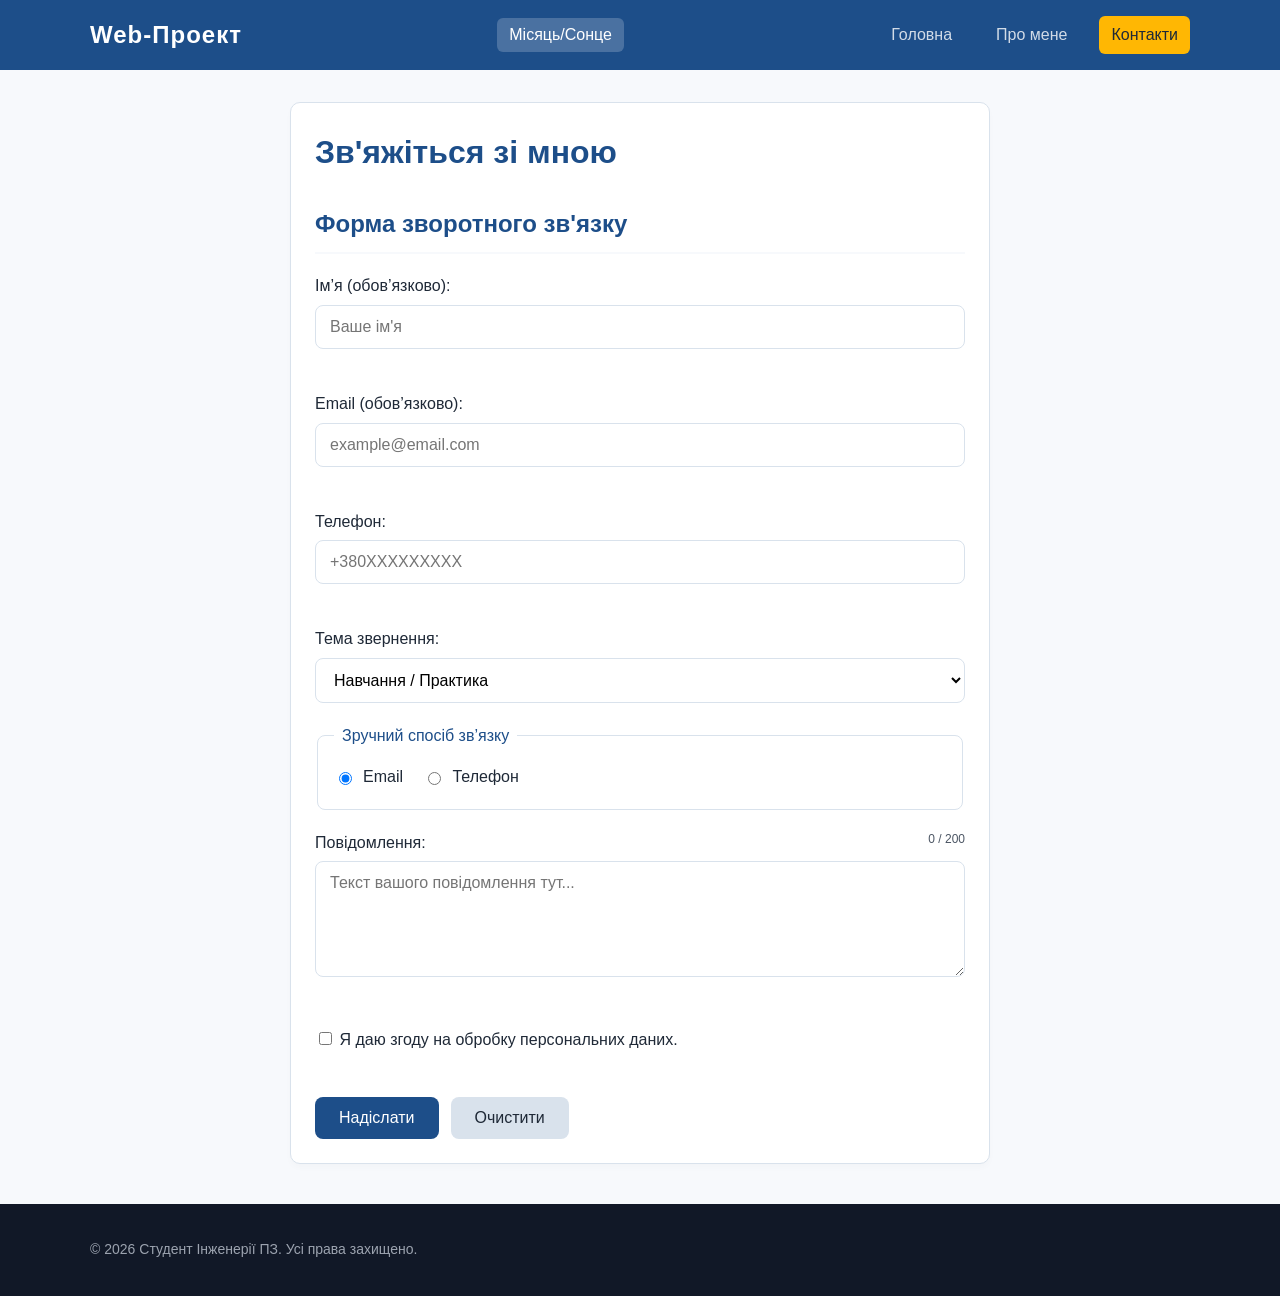
<file: pages/contact.html>
<!doctype html>
<html lang="uk">
  <head>
    <meta charset="UTF-8" />
    <meta name="viewport" content="width=device-width, initial-scale=1.0" />
    <meta
      name="description"
      content="Зворотній зв'язок з валідацією JavaScript та збереженням чернеток."
    />
    <title>Контакти | Форма зв'язку</title>
    <link rel="stylesheet" href="../styles/style.css" />
    <link rel="stylesheet" href="../styles/responsive.css" />
    <script src="../js/ui.js" defer></script>
    <script src="../js/contact.js" defer></script>
    <script src="../js/main.js" defer></script>
  </head>
  <body>
    <header class="site-header">
      <div class="container header-container">
        <span class="logo">Web-Проект</span>
        <div class="header-controls">
          <button
            class="theme-toggle"
            id="theme-btn"
            aria-label="Перемикач теми"
          >
            Mісяць/Сонце
          </button>
          <button
            class="menu-toggle"
            aria-expanded="false"
            aria-label="Головне меню"
          >
            ☰
          </button>
        </div>
        <nav class="main-nav">
          <a href="../index.html" class="nav-link">Головна</a>
          <a href="about.html" class="nav-link">Про мене</a>
          <a href="contact.html" class="nav-link">Контакти</a>
        </nav>
      </div>
    </header>

    <main class="container">
      <section class="card form-section">
        <h1>Зв'яжіться зі мною</h1>

        <div id="form-success-block" class="success-message" hidden>
          <h3>Дані успішно оброблено локально!</h3>
          <div id="submitted-data-output"></div>
        </div>

        <form
          action="#"
          method="get"
          class="styled-form"
          id="contact-form"
          novalidate
        >
          <h2>Форма зворотного зв'язку</h2>

          <div class="form-group">
            <label for="name">Ім’я (обов’язково):</label>
            <input
              id="name"
              name="name"
              type="text"
              placeholder="Ваше ім'я"
              required
            />
            <span class="error-text" id="name-error"></span>
          </div>

          <div class="form-group">
            <label for="email">Email (обов’язково):</label>
            <input
              id="email"
              name="email"
              type="email"
              placeholder="example@email.com"
              required
            />
            <span class="error-text" id="email-error"></span>
          </div>

          <div class="form-group">
            <label for="phone">Телефон:</label>
            <input
              id="phone"
              name="phone"
              type="tel"
              placeholder="+380XXXXXXXXX"
            />
            <span class="error-text" id="phone-error"></span>
          </div>

          <div class="form-group">
            <label for="topic">Тема звернення:</label>
            <select id="topic" name="topic">
              <option value="study">Навчання / Практика</option>
              <option value="work">Пропозиція роботи</option>
              <option value="other">Інше</option>
            </select>
          </div>

          <fieldset class="form-fieldset">
            <legend>Зручний спосіб зв’язку</legend>
            <label class="radio-checkbox-label">
              <input type="radio" name="contactWay" value="email" checked />
              Email
            </label>
            <label class="radio-checkbox-label">
              <input type="radio" name="contactWay" value="phone" /> Телефон
            </label>
          </fieldset>

          <div class="form-group">
            <div class="textarea-header">
              <label for="message">Повідомлення:</label>
              <span id="char-counter" class="counter">0 / 200</span>
            </div>
            <textarea
              id="message"
              name="message"
              rows="5"
              placeholder="Текст вашого повідомлення тут..."
              required
            ></textarea>
            <span class="error-text" id="message-error"></span>
          </div>

          <div class="form-group checkbox-group">
            <label class="radio-checkbox-label">
              <input type="checkbox" name="agree" required />
              Я даю згоду на обробку персональних даних.
            </label>
            <span class="error-text" id="agree-error"></span>
          </div>

          <div class="form-actions">
            <button type="submit" class="btn btn-primary">Надіслати</button>
            <button type="reset" class="btn btn-reset">Очистити</button>
          </div>
        </form>
      </section>
    </main>

    <button class="back-to-top" id="back-btn" hidden>↑ Вгору</button>

    <footer class="site-footer">
      <div class="container">
        <p>
          &copy; <span id="current-year"></span> Студент Інженерії ПЗ. Усі права
          захищено.
        </p>
      </div>
    </footer>
  </body>
</html>
</file>
<file: styles/style.css>
:root {
  --color-primary: #1d4e89;
  --color-accent: #ffb703;
  --color-bg: #f7f9fc;
  --color-surface: #ffffff;
  --color-text: #1f2937;
  --color-border: #d9e2ec;
  --color-text-light: #4b5563;
  --transition-speed: 0.3s;
}

*,
*::before,
*::after {
  box-sizing: border-box;
}

body {
  margin: 0;
  font-family: "Segoe UI", Arial, sans-serif;
  line-height: 1.6;
  color: var(--color-text);
  background-color: var(--color-bg);
}

.container {
  width: min(1100px, calc(100% - 32px));
  margin: 0 auto;
}

/* Компонент картки/секції */
.card {
  background-color: var(--color-surface);
  border: 1px solid var(--color-border);
  border-radius: 10px;
  padding: 24px;
  margin-bottom: 24px;
  box-shadow: 0 4px 6px rgba(0, 0, 0, 0.02);
}

.site-header {
  background-color: var(--color-primary);
  color: #ffffff;
  padding: 16px 0;
  margin-bottom: 32px;
}

.header-container {
  display: flex;
  justify-content: space-between;
  align-items: center;
}

.logo {
  font-size: 24px;
  font-weight: bold;
  letter-spacing: 1px;
}

.main-nav {
  display: flex;
  gap: 20px;
}

.nav-link {
  color: rgba(255, 255, 255, 0.8);
  text-decoration: none;
  font-weight: 500;
  padding: 6px 12px;
  border-radius: 6px;
  transition: all var(--transition-speed) ease;
}

.nav-link:hover {
  color: #ffffff;
  background-color: rgba(255, 255, 255, 0.1);
}

.site-footer {
  background-color: #111827;
  color: #9ca3af;
  text-align: center;
  padding: 20px 0;
  font-size: 14px;
  margin-top: 40px;
}

h1 {
  color: var(--color-primary);
  margin-top: 0;
  font-size: 32px;
}

h2 {
  color: var(--color-primary);
  border-bottom: 2px solid var(--color-bg);
  padding-bottom: 8px;
  font-size: 24px;
}

h3 {
  color: var(--color-text-light);
  font-size: 18px;
}

p {
  margin-bottom: 16px;
  text-align: justify;
}

strong {
  color: var(--color-primary);
}

em {
  color: #b00020;
  font-style: italic;
}

.styled-list {
  padding-left: 20px;
  margin-bottom: 20px;
}

.styled-list li {
  margin-bottom: 8px;
}

.table-responsive {
  overflow-x: auto;
}

.styled-table {
  width: 100%;
  border-collapse: collapse;
  margin: 16px 0;
  font-size: 16px;
}

.styled-table caption {
  font-weight: bold;
  margin-bottom: 8px;
  color: var(--color-text-light);
}

.styled-table th {
  background-color: var(--color-primary);
  color: #ffffff;
  text-align: left;
  padding: 12px;
}

.styled-table td {
  padding: 12px;
  border-bottom: 1px solid var(--color-border);
}

.styled-table tbody tr:nth-child(even) {
  background-color: var(--color-bg);
}

.styled-figure {
  margin: 0;
  text-align: center;
}

.responsive-img {
  max-width: 100%;
  height: auto;
  border-radius: 8px;
  border: 4px solid var(--color-border);
}

.styled-figure figcaption {
  margin-top: 8px;
  font-size: 14px;
  color: var(--color-text-light);
}

.media-flex-container {
  display: flex;
  gap: 24px;
}

.media-card {
  flex: 1;
}

.responsive-video {
  width: 100%;
  max-width: 100%;
  border-radius: 6px;
  background-color: #000000;
}

.responsive-audio {
  width: 100%;
  margin-top: 12px;
}

.form-section {
  max-width: 700px;
  margin-left: auto;
  margin-right: auto;
}

.styled-form h2 {
  margin-top: 0;
}

.form-group {
  margin-bottom: 20px;
}

.form-group label {
  display: block;
  margin-bottom: 6px;
  font-weight: 500;
}

.styled-form input[type="text"],
.styled-form input[type="email"],
.styled-form input[type="tel"],
.styled-form select,
.styled-form textarea {
  width: 100%;
  padding: 12px 14px;
  border: 1px solid var(--color-border);
  border-radius: 8px;
  background-color: #ffffff;
  font-family: inherit;
  font-size: 16px;
  transition:
    border-color var(--transition-speed),
    box-shadow var(--transition-speed);
}

.styled-form input:focus,
.styled-form select:focus,
.styled-form textarea:focus {
  outline: none;
  border-color: var(--color-primary);
  box-shadow: 0 0 0 3px rgba(29, 78, 137, 0.15);
}

.form-fieldset {
  border: 1px solid var(--color-border);
  border-radius: 8px;
  padding: 16px;
  margin-bottom: 20px;
}

.form-fieldset legend {
  font-weight: 500;
  padding: 0 8px;
  color: var(--color-primary);
}

.radio-checkbox-label {
  display: inline-flex;
  align-items: center;
  gap: 8px;
  margin-right: 16px;
  cursor: pointer;
  font-weight: normal;
}

.checkbox-group {
  margin-top: 12px;
}

.form-actions {
  display: flex;
  gap: 12px;
}

.btn {
  padding: 12px 24px;
  border: none;
  border-radius: 8px;
  font-size: 16px;
  font-weight: 500;
  cursor: pointer;
  transition:
    background-color var(--transition-speed),
    transform 0.1s ease;
}

.btn-primary {
  background-color: var(--color-primary);
  color: #ffffff;
}

.btn-primary:hover {
  background-color: #143760;
}

.btn-reset {
  background-color: var(--color-border);
  color: var(--color-text);
}

.btn-reset:hover {
  background-color: #cbd5e1;
}

.btn:active {
  transform: scale(0.98);
}
.header-controls {
  display: flex;
  align-items: center;
  gap: 12px;
}

.theme-toggle,
.menu-toggle {
  background: rgba(255, 255, 255, 0.2);
  border: none;
  color: #fff;
  padding: 8px 12px;
  border-radius: 6px;
  cursor: pointer;
  font-size: 16px;
  transition: background-color 0.2s;
}

.theme-toggle:hover,
.menu-toggle:hover {
  background: rgba(255, 255, 255, 0.4);
}

.menu-toggle {
  display: none;
}

.nav-link.is-active {
  color: var(--color-text) !important;
  background-color: var(--color-accent) !important;
}

body.theme-dark {
  --color-bg: #0f172a;
  --color-surface: #1e293b;
  --color-text: #f8fafc;
  --color-border: #334155;
  --color-text-light: #94a3b8;
}
body.theme-dark .nav-link:not(.is-active) {
  color: #cbd5e1;
}
body.theme-dark input,
body.theme-dark select,
body.theme-dark textarea {
  background-color: #1e293b;
  color: #fff;
}

.back-to-top {
  position: fixed;
  bottom: 24px;
  right: 24px;
  background-color: var(--color-primary);
  color: #fff;
  border: none;
  padding: 12px 16px;
  border-radius: 50px;
  cursor: pointer;
  box-shadow: 0 4px 10px rgba(0, 0, 0, 0.15);
  transition:
    opacity 0.3s,
    transform 0.2s;
  z-index: 99;
}
.back-to-top:hover {
  background-color: var(--color-accent);
  color: #000;
}

.accordion {
  margin-top: 16px;
}
.accordion-item {
  border: 1px solid var(--color-border);
  border-radius: 6px;
  margin-bottom: 10px;
  overflow: hidden;
}
.accordion-header {
  width: 100%;
  text-align: left;
  background-color: var(--color-bg);
  color: var(--color-text);
  padding: 14px 20px;
  border: none;
  font-size: 16px;
  font-weight: 500;
  cursor: pointer;
  transition: background-color 0.2s;
}
.accordion-header:hover {
  background-color: var(--color-border);
}
.accordion-content {
  padding: 16px 20px;
  background-color: var(--color-surface);
  border-top: 1px solid var(--color-border);
}

.search-box input {
  width: 100%;
  padding: 10px;
  margin-bottom: 16px;
  border: 1px solid var(--color-border);
  border-radius: 6px;
}

.zoom-img {
  cursor: pointer;
  transition: transform 0.2s;
}
.zoom-img:hover {
  transform: scale(1.02);
}
.modal[hidden] {
  display: none !important;
}
.modal {
  position: fixed;
  top: 0;
  left: 0;
  width: 100%;
  height: 100%;
  display: flex;
  justify-content: center;
  align-items: center;
  z-index: 1000;
}
.modal-overlay {
  position: absolute;
  width: 100%;
  height: 100%;
  background: rgba(0, 0, 0, 0.7);
}
.modal-wrapper {
  position: relative;
  background: var(--color-surface);
  padding: 10px;
  border-radius: 8px;
  max-width: 90%;
  max-height: 90%;
  z-index: 1001;
}
.modal-body img {
  max-width: 100%;
  max-height: 80vh;
  display: block;
  border-radius: 4px;
}
.modal-close {
  position: absolute;
  top: -40px;
  right: 0;
  background: none;
  border: none;
  color: #fff;
  font-size: 32px;
  cursor: pointer;
  z-index: 1010;
}

.textarea-header {
  display: flex;
  justify-content: space-between;
}
.counter {
  font-size: 12px;
  color: var(--color-text-light);
}
.error-text {
  color: #b00020;
  font-size: 13px;
  display: block;
  margin-top: 4px;
  min-height: 18px;
}
.invalid-field {
  border-color: #b00020 !important;
  box-shadow: 0 0 0 3px rgba(176, 0, 32, 0.1) !important;
}
.success-message {
  background-color: #e6f4ea;
  border: 1px solid #137333;
  color: #137333;
  padding: 16px;
  border-radius: 8px;
  margin-bottom: 24px;
}
body.theme-dark .success-message {
  background-color: #072512;
  color: #81c784;
}
.catalog-controls {
  display: grid;
  grid-template-columns: repeat(auto-fit, minmax(200px, 1fr));
  gap: 16px;
  margin-top: 20px;
}
.control-group {
  display: flex;
  flex-direction: column;
  gap: 6px;
}
.control-group input,
.control-group select {
  padding: 10px;
  border: 1px solid var(--color-border);
  border-radius: 6px;
  background-color: var(--color-surface);
  color: var(--color-text);
  font-size: 14px;
}

.status-box {
  text-align: center;
  padding: 40px 20px;
  background-color: var(--color-surface);
  border-radius: 8px;
  border: 1px solid var(--color-border);
  margin: 24px 0;
}
.error-box {
  border-color: #b00020;
  color: #b00020;
}
body.theme-dark .error-box {
  color: #ff6b6b;
}
.spinner {
  width: 40px;
  height: 40px;
  border: 4px solid var(--color-border);
  border-top-color: var(--color-primary);
  border-radius: 50%;
  margin: 0 auto 16px auto;
  animation: spin 1s linear infinite;
}
@keyframes spin {
  to {
    transform: rotate(360deg);
  }
}

.catalog-grid {
  display: grid;
  grid-template-columns: repeat(auto-fill, minmax(280px, 1fr));
  gap: 24px;
  margin-top: 24px;
}
.catalog-card {
  background-color: var(--color-surface);
  border: 1px solid var(--color-border);
  border-radius: 8px;
  overflow: hidden;
  display: flex;
  flex-direction: column;
  transition:
    transform 0.2s,
    box-shadow 0.2s;
}
.catalog-card:hover {
  transform: translateY(-4px);
  box-shadow: 0 8px 20px rgba(0, 0, 0, 0.1);
}
.card-img-wrapper {
  position: relative;
  padding-top: 60%;
  background-color: #eaeaea;
}
.card-img-wrapper img {
  position: absolute;
  top: 0;
  left: 0;
  width: 100%;
  height: 100%;
  object-fit: cover;
}
.card-badge {
  position: absolute;
  top: 12px;
  left: 12px;
  padding: 4px 8px;
  font-size: 11px;
  font-weight: bold;
  border-radius: 4px;
  color: #fff;
}
.card-badge.frontend {
  background-color: #0284c7;
}
.card-badge.backend {
  background-color: #16a34a;
}
.card-badge.design {
  background-color: #db2777;
}

.card-content {
  padding: 16px;
  display: flex;
  flex-direction: column;
  flex-grow: 1;
}
.card-header-row {
  display: flex;
  justify-content: space-between;
  font-size: 12px;
  color: var(--color-text-light);
  margin-bottom: 8px;
}
.card-rating {
  color: #f59e0b;
  font-weight: bold;
}
.card-content h3 {
  margin: 0 0 8px 0;
  font-size: 18px;
}
.card-content p {
  font-size: 14px;
  margin: 0 0 16px 0;
  flex-grow: 1;
  line-height: 1.5;
}
.card-footer-row {
  display: flex;
  justify-content: space-between;
  align-items: center;
  border-top: 1px solid var(--color-border);
  padding-top: 12px;
}
.card-price {
  font-size: 18px;
  font-weight: bold;
  color: var(--color-primary);
}
body.theme-dark .card-price {
  color: var(--color-accent);
}

.card-actions {
  display: flex;
  gap: 8px;
}
.btn-fav {
  background: var(--color-bg);
  border: 1px solid var(--color-border);
  border-radius: 6px;
  padding: 6px 10px;
  cursor: pointer;
  font-size: 16px;
  transition: background-color 0.2s;
}
.btn-fav.is-fav {
  background-color: rgba(239, 68, 68, 0.1);
  border-color: #ef4444;
}
.btn-sm {
  padding: 6px 12px;
  font-size: 13px;
}

.pagination-container {
  text-align: center;
  margin-top: 32px;
}

.details-wrapper {
  max-width: 650px;
  width: 100%;
}
.details-layout {
  display: flex;
  flex-direction: column;
  gap: 16px;
}
@media (min-width: 600px) {
  .details-layout {
    flex-direction: row;
  }
  .details-img {
    width: 45%;
    object-fit: cover;
    border-radius: 6px;
  }
  .details-info {
    width: 55%;
  }
}
.details-meta {
  display: flex;
  flex-wrap: wrap;
  gap: 12px;
  font-size: 13px;
  margin: 12px 0;
  color: var(--color-text-light);
}
.details-meta .badge {
  padding: 2px 6px;
  border-radius: 4px;
  color: #fff;
  text-transform: uppercase;
  font-size: 10px;
  font-weight: bold;
}
.details-meta .badge.frontend {
  background: #0284c7;
}
.details-meta .badge.backend {
  background: #16a34a;
}
.details-meta .badge.design {
  background: #db2777;
}
.details-desc {
  font-size: 14px;
  line-height: 1.6;
  margin-bottom: 20px;
}
.details-price-row {
  display: flex;
  justify-content: space-between;
  align-items: center;
  border-top: 1px solid var(--color-border);
  padding-top: 16px;
}
.details-price {
  font-size: 20px;
  font-weight: bold;
}
</file>
<file: styles/responsive.css>
@media (max-width: 768px) {
  .header-container {
    flex-direction: column;
    gap: 16px;
    text-align: center;
  }

  .main-nav {
    flex-direction: column;
    width: 100%;
    gap: 8px;
  }

  .nav-link {
    display: block;
    width: 100%;
    padding: 10px;
  }

  .media-flex-container {
    flex-direction: column;
    gap: 16px;
  }

  h1 {
    font-size: 26px;
  }

  h2 {
    font-size: 20px;
  }

  .container {
    width: min(100% - 20px, 1100px);
  }

  .card {
    padding: 16px;
    margin-bottom: 16px;
  }

  .form-actions {
    flex-direction: column;
    gap: 10px;
  }

  .btn {
    width: 100%;
  }

  .menu-toggle {
    display: block;
  }

  .main-nav {
    display: none;
  }

  .main-nav.is-open {
    display: flex;
  }
}
</file>
